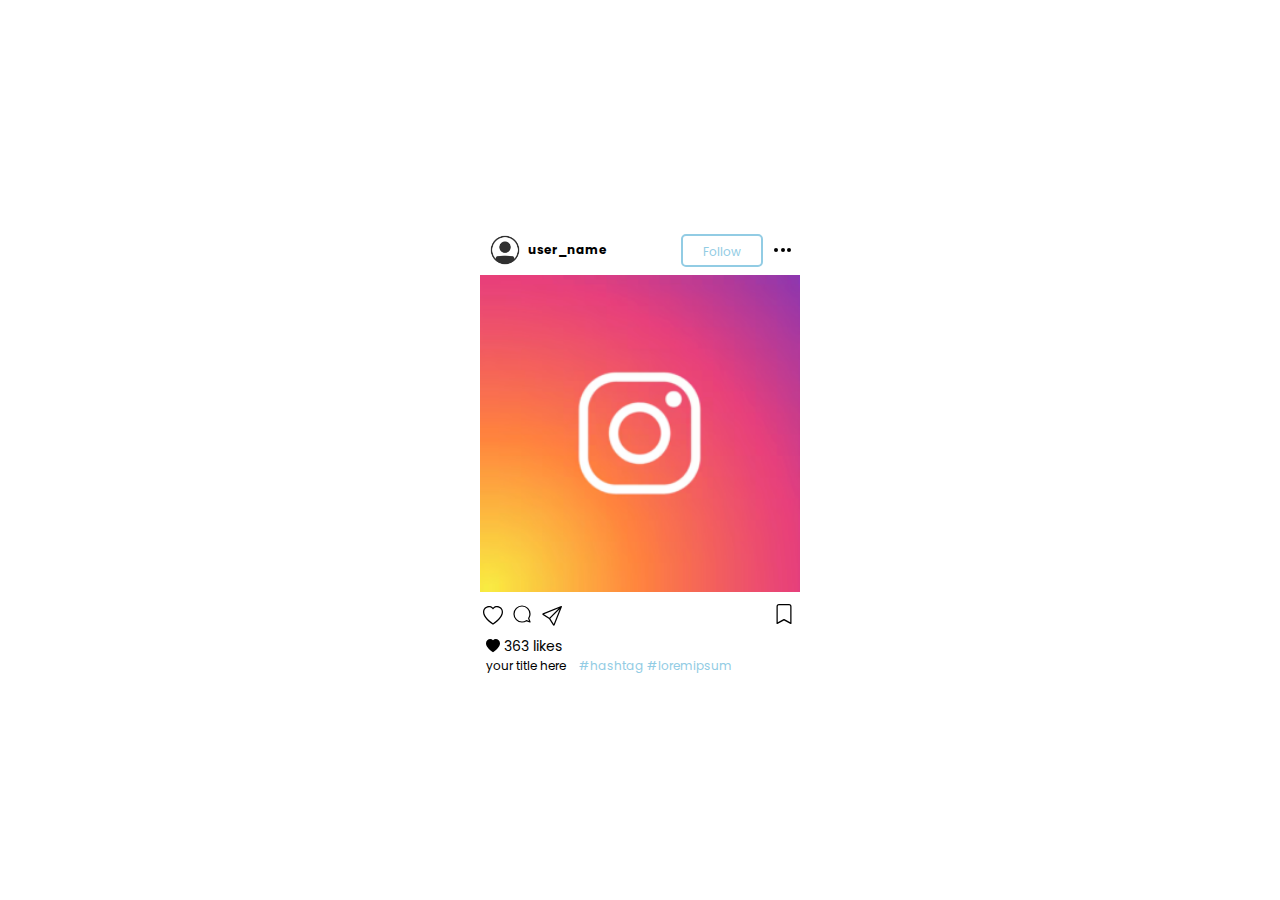
<file: ex02/index.html>
<!DOCTYPE html>
<html lang="en">
<head>
    <meta charset="UTF-8">
    <meta name="viewport" content="width=device-width, initial-scale=1.0">
    <title>Instagram</title>
    <link rel="stylesheet" href="index.css">
</head>
<body>
   <main class="container">
        <section class="user-header">
            <div class="user-infor">
                <img src="img/perfil.png" alt="" width="34">
                <h3>user_name</h3>
            </div>
            <div class="btn-follow">
                <a href="#">Follow</a>
            </div>
            <div class="reticencia">
                <svg xmlns="http://www.w3.org/2000/svg" width="4" height="4" fill="currentColor" class="bi bi-circle-fill" viewBox="0 0 16 16">
                    <circle cx="8" cy="8" r="8"/>
                </svg>
                <svg xmlns="http://www.w3.org/2000/svg" width="4" height="4" fill="currentColor" class="bi bi-circle-fill" viewBox="0 0 16 16">
                    <circle cx="8" cy="8" r="8"/>
                </svg>
                <svg xmlns="http://www.w3.org/2000/svg" width="4" height="4" fill="currentColor" class="bi bi-circle-fill" viewBox="0 0 16 16">
                    <circle cx="8" cy="8" r="8"/>
                </svg>
            </div>
        </section>

        <section class="card">
            <div class="img-box">
                <img src="img/instagram - Copia.png" alt="foto postada" width="320">
            </div>
            <div class="user-visibiliby">
                <div>
                    <svg xmlns="http://www.w3.org/2000/svg" width="20" height="20" fill="currentColor" class="bi bi-heart" viewBox="0 0 16 16">
                        <path d="m8 2.748-.717-.737C5.6.281 2.514.878 1.4 3.053c-.523 1.023-.641 2.5.314 4.385.92 1.815 2.834 3.989 6.286 6.357 3.452-2.368 5.365-4.542 6.286-6.357.955-1.886.838-3.362.314-4.385C13.486.878 10.4.28 8.717 2.01zM8 15C-7.333 4.868 3.279-3.04 7.824 1.143q.09.083.176.171a3 3 0 0 1 .176-.17C12.72-3.042 23.333 4.867 8 15"/>
                    </svg>
                    <svg xmlns="http://www.w3.org/2000/svg" viewBox="0 0 24 24" width="24" height="24" fill="none" stroke="currentColor" stroke-width="1.2" stroke-linecap="round" stroke-linejoin="round">
                        <path d="M4 12c0 4.418 3.582 8 8 8a7.933 7.933 0 0 0 4.35-1.33L20 20l-1.33-3.65A7.933 7.933 0 0 0 20 12c0-4.418-3.582-8-8-8s-8 3.582-8 8z"/>
                      </svg>
                    <svg xmlns="http://www.w3.org/2000/svg" width="20" height="20" fill="currentColor" class="bi bi-send" viewBox="0 0 16 16">
                        <path d="M15.854.146a.5.5 0 0 1 .11.54l-5.819 14.547a.75.75 0 0 1-1.329.124l-3.178-4.995L.643 7.184a.75.75 0 0 1 .124-1.33L15.314.037a.5.5 0 0 1 .54.11ZM6.636 10.07l2.761 4.338L14.13 2.576zm6.787-8.201L1.591 6.602l4.339 2.76z"/>
                    </svg>
                </div>
                <div class="post-save">
                    <svg xmlns="http://www.w3.org/2000/svg" width="20" height="20" fill="currentColor" class="bi bi-bookmark" viewBox="0 0 16 16">
                        <path d="M2 2a2 2 0 0 1 2-2h8a2 2 0 0 1 2 2v13.5a.5.5 0 0 1-.777.416L8 13.101l-5.223 2.815A.5.5 0 0 1 2 15.5zm2-1a1 1 0 0 0-1 1v12.566l4.723-2.482a.5.5 0 0 1 .554 0L13 14.566V2a1 1 0 0 0-1-1z"/>
                    </svg>
                </div>
            </div>
        </section>
        <section class="user-like-box">
            <div class="likey">
                <svg xmlns="http://www.w3.org/2000/svg" width="14" height="14" fill="currentColor" class="bi bi-heart-fill" viewBox="0 0 16 16">
                    <path fill-rule="evenodd" d="M8 1.314C12.438-3.248 23.534 4.735 8 15-7.534 4.736 3.562-3.248 8 1.314"/>
                </svg>
                <span>363 likes</span>
            </div>
            <div class="texto">
                <p>your title here</p>
                <p id="hashtag">#hashtag #loremipsum</p>
            </div>
        </section>
   </main>
</body>
</html>
</file>
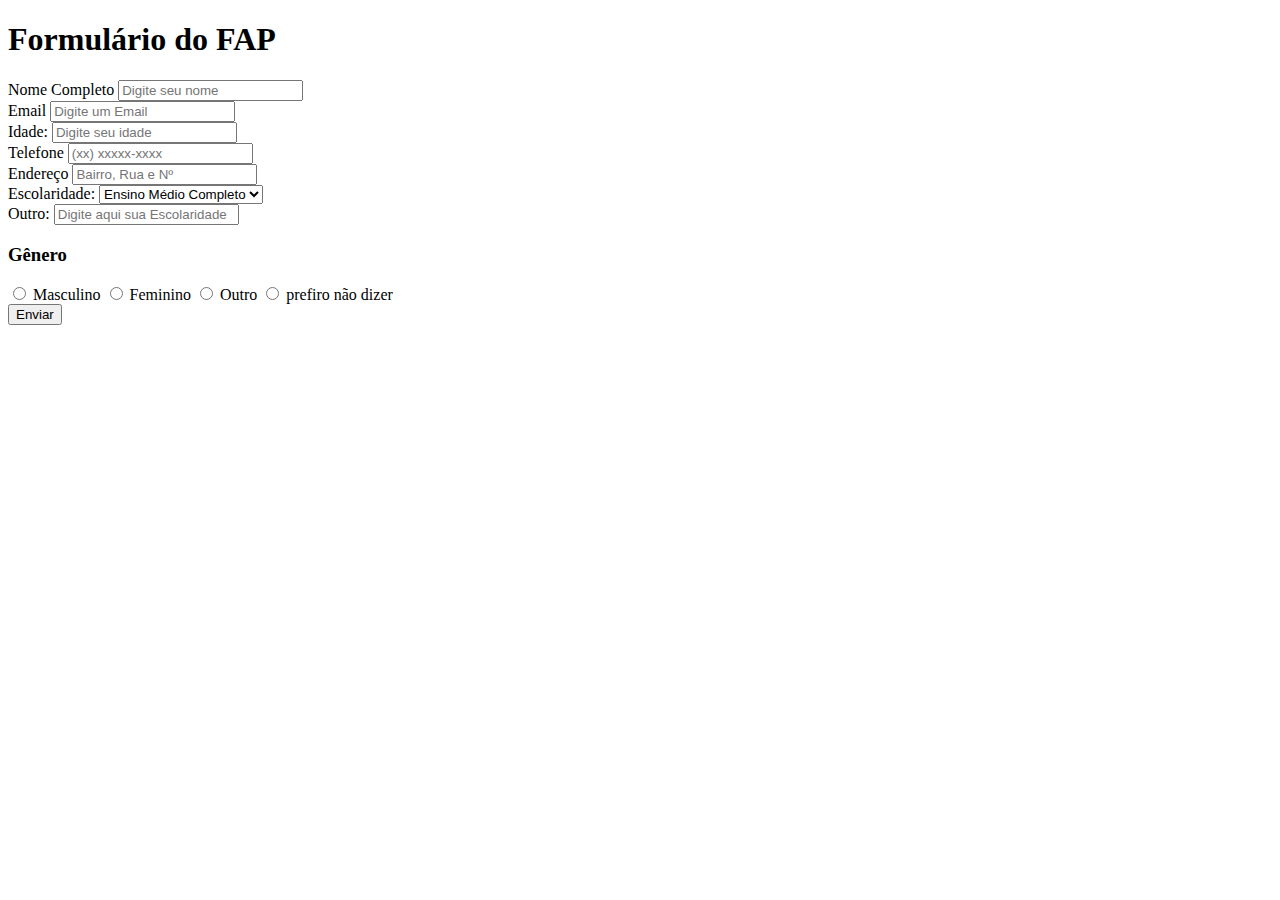
<file: ex03/index.html>
<!DOCTYPE html>
<html lang="en">

<head>
    <meta charset="UTF-8">
    <meta name="viewport" content="width=device-width, initial-scale=1.0">
    <title>Formulário</title>
    <link rel="stylesheet" href="index.css">
    <link rel="shortcut icon" href="img/icons8-formato-96.png" type="image/x-icon">
</head>

<body>
    <main>
        <section class="form">
            <form action="#">
                <div class="title">
                    <h1>Formulário do FAP</h1>
                    <div id="line-title"></div>
                </div>
                <div class="input-grup">
                    <div class="input-box">
                        <label for="name">Nome Completo</label>
                        <input id="name" type="text" placeholder="Digite seu nome">
                    </div>
                    <div class="input-box">
                        <label for="email">Email</label>
                        <input id="email" type="text" placeholder="Digite um Email">
                    </div>
                    <div class="input-box">
                        <label for="idade">Idade:</label>
                        <input id="idade" type="number" placeholder="Digite seu idade">
                    </div>
                    <div class="input-box">
                        <label for="tel">Telefone</label>
                        <input id="tel" type="text" placeholder="(xx) xxxxx-xxxx">
                    </div>
                    <div class="input-box">
                        <label for="Endereco">Endereço</label>
                        <input id="Endereco" type="text" placeholder="Bairro, Rua e Nº">
                    </div>
                </div>
                <div class="selectSchool">
                    <label for="school">Escolaridade:</label>
                    <select name="" id="school">
                        <option value="">Ensino Médio Completo</option>
                        <option value="">Graduação</option>
                        <option value="">Técnico</option>
                        <option value="">Outro</option>
                    </select>
                    <div class="selectSchoolOther">
                        <label for="other">Outro:</label>
                        <input id="other" type="text" placeholder="Digite aqui sua Escolaridade">
                    </div>
                </div>
                <div class="genero-grup">
                    <h3>Gênero</h3>
                    <input type="radio" name="gender" id="masculino">
                    <label for="masculino">Masculino</label>
                    <input type="radio" name="gender" id="feminina">
                    <label for="feminina">Feminino</label>
                    <input type="radio" name="gender" id="otherGender">
                    <label for="otherGender">Outro</label>
                    <input type="radio" name="gender" id="Ndizer">
                    <label for="Ndizer">prefiro não dizer</label>
                </div>
                <div class="btn-send">
                    <button type="submit">Enviar</button>
                </div>
            </form>
        </section>
    </main>
</body>

</html>
</file>
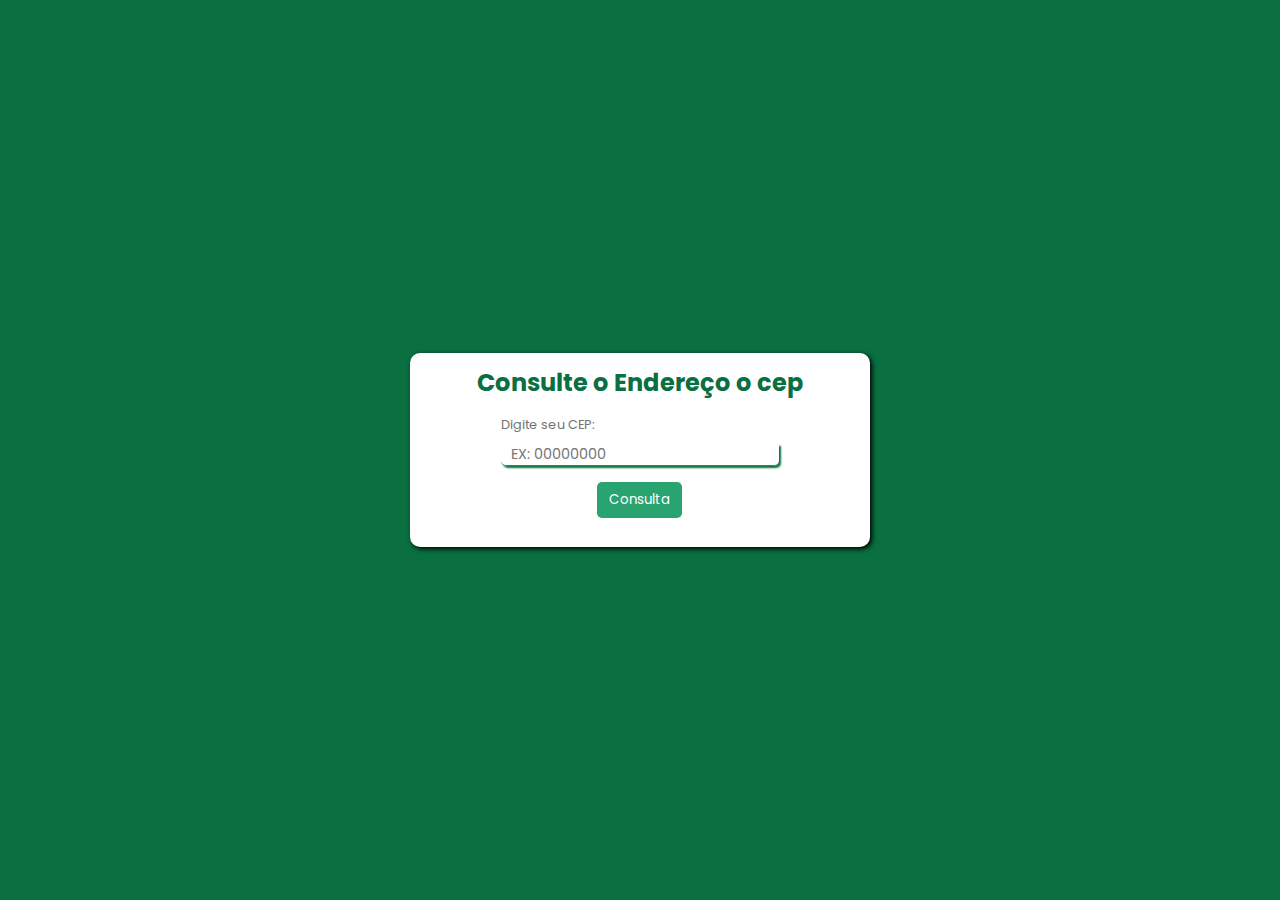
<file: ex06/index.html>
<!DOCTYPE html>
<html lang="en">
<head>
    <meta charset="UTF-8">
    <meta name="viewport" content="width=device-width, initial-scale=1.0">
    <title>Consulta CEP</title>
    <link rel="stylesheet" href="css/index.css">
</head>
<body>
    <main class="container">
        <div class="box">
            <h2>Consulte o Endereço o cep</h2>
            <div class="input-box">
                <label for="cep">Digite seu CEP:</label>
                <input type="text" id="cep" placeholder="EX: 00000000" maxlength="8" required>
            </div>
            <button onclick="cep()">Consulta</button>
            <div class="result" id="result"></div>
        </div>
    </main>

    <script src="js/js.js"></script>
</body>
</html>
</file>
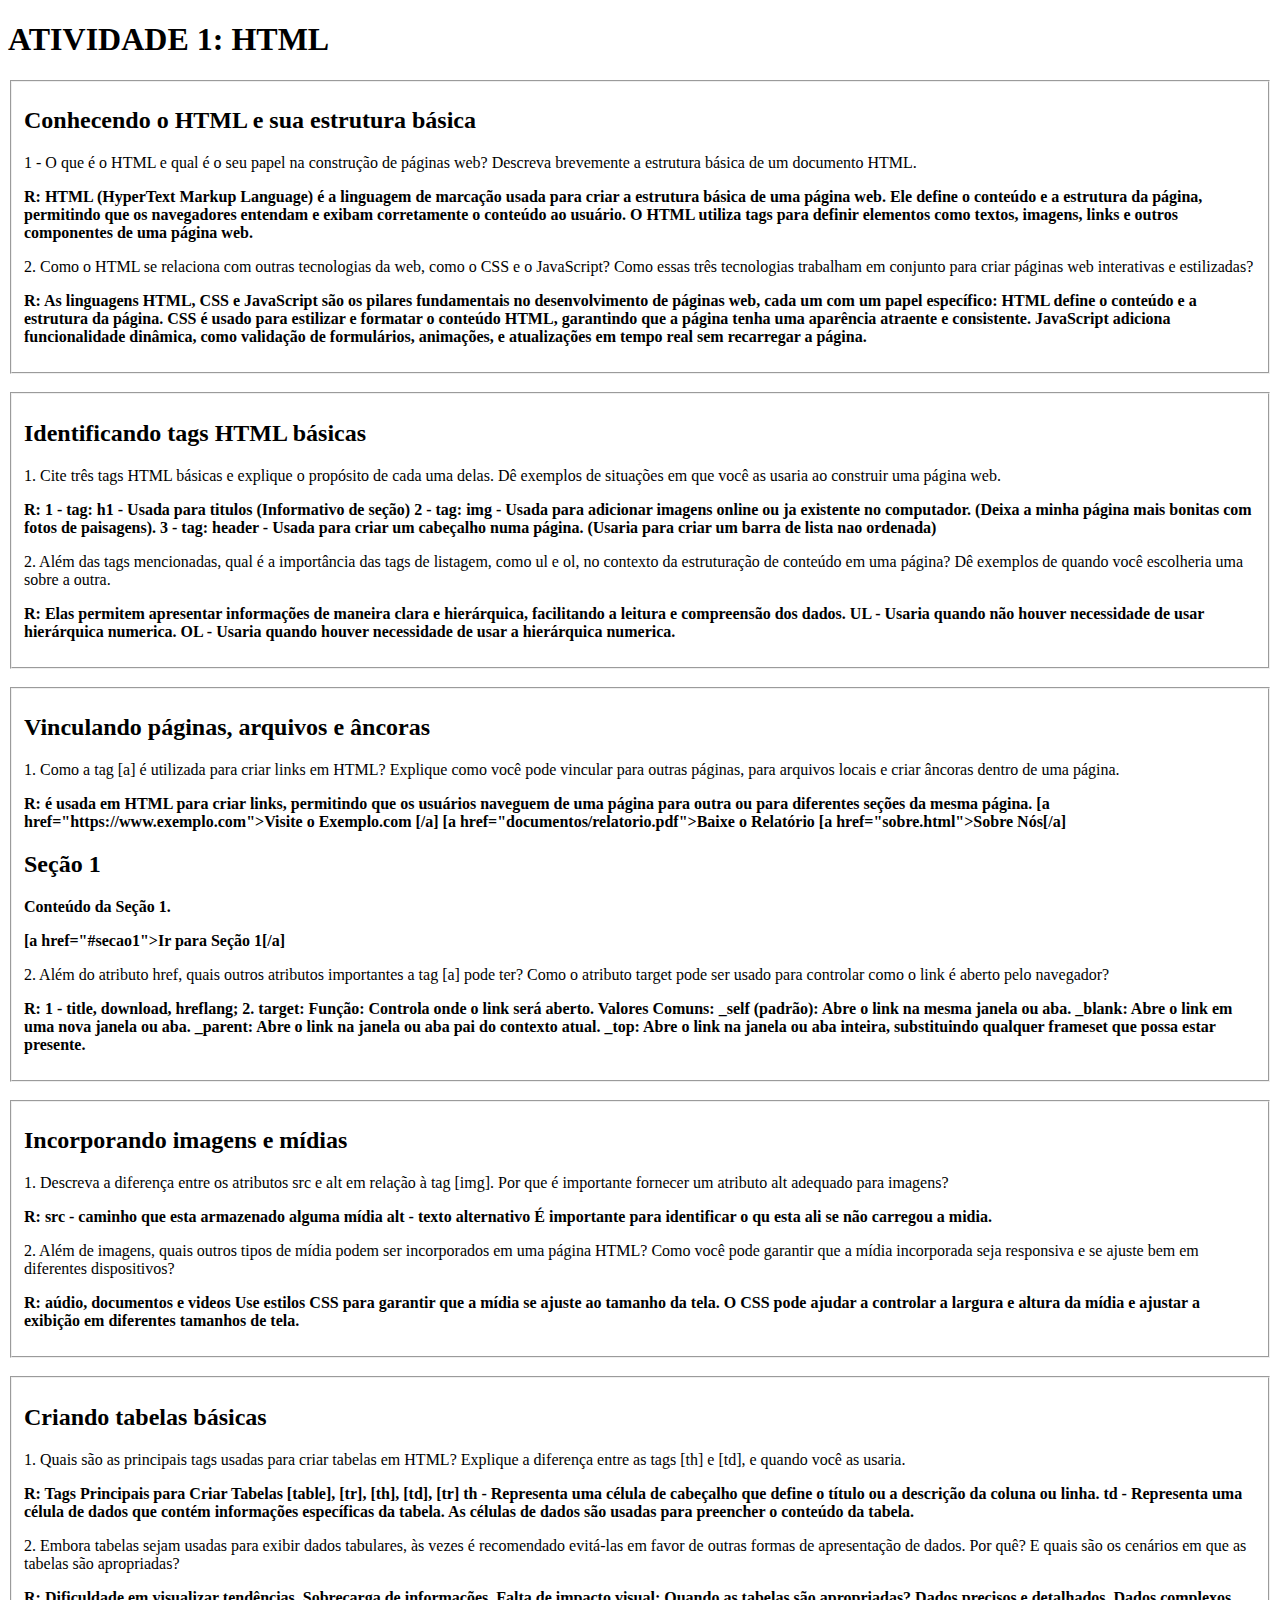
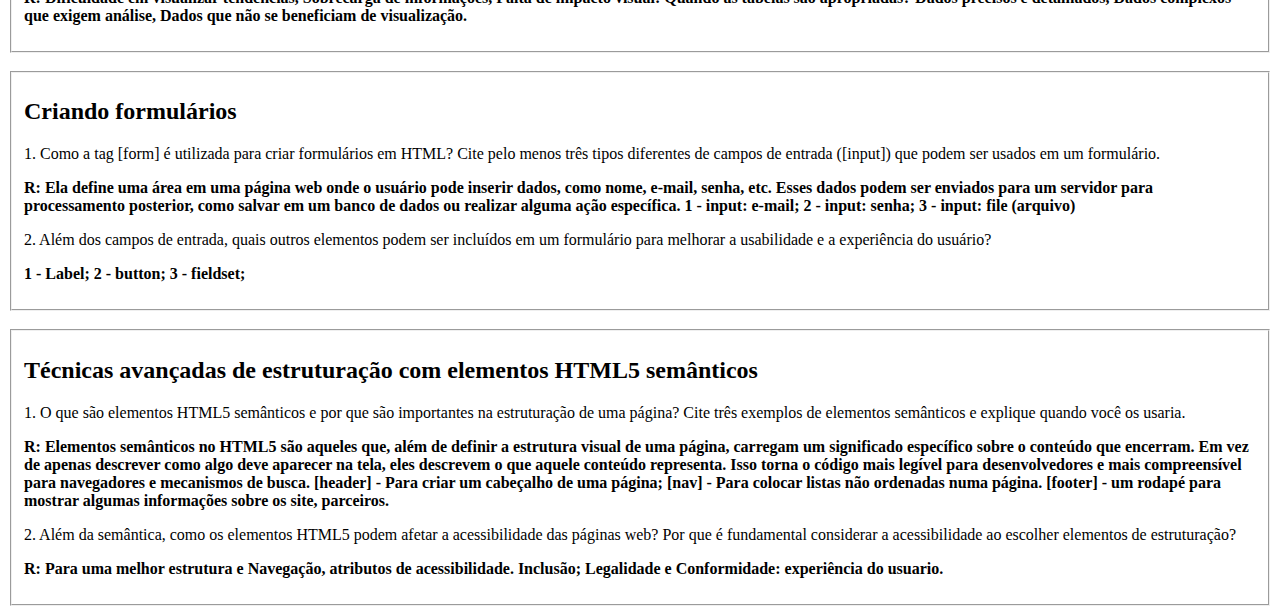
<file: introducao.html>
<!DOCTYPE html>
<html lang="en">
<head>
    <meta charset="UTF-8">
    <meta name="viewport" content="width=device-width, initial-scale=1.0">
    <title>Introdução</title>
</head>
<body>
    <h1>ATIVIDADE 1: HTML</h1>
    <fieldset>

        <h2><strong>Conhecendo o HTML e sua estrutura básica</strong></h2>
        <p>1 - O que é o HTML e qual é o seu papel na construção de páginas web? Descreva brevemente a
            estrutura básica de um documento HTML.</p>
        <p><strong> R: HTML (HyperText Markup Language) é a linguagem de marcação usada para 
            criar a estrutura básica de uma página web. Ele define o conteúdo e a estrutura 
            da página, permitindo que os navegadores entendam e exibam corretamente o conteúdo 
            ao usuário. O HTML utiliza tags para definir elementos como textos, imagens, links e 
            outros componentes de uma página web.</strong></p>
    
        <p>2. Como o HTML se relaciona com outras tecnologias da web, como o CSS e o JavaScript? Como essas
            três tecnologias trabalham em conjunto para criar páginas web interativas e estilizadas?</p>
        
        <p><strong>R: As linguagens HTML, CSS e JavaScript são os pilares fundamentais 
            no desenvolvimento de páginas web, cada um com um papel específico:
            HTML define o conteúdo e a estrutura da página.
            CSS é usado para estilizar e formatar o conteúdo HTML, garantindo que a página tenha uma aparência atraente e consistente.
            JavaScript adiciona funcionalidade dinâmica, como validação de formulários, animações, e atualizações em tempo real sem recarregar a página.</strong></p>
    </fieldset>
    </br>
    <fieldset>
        <h2><strong>Identificando tags HTML básicas</strong></h2>
        <p>1. Cite três tags HTML básicas e explique o propósito de cada uma delas. Dê exemplos de situações em
            que você as usaria ao construir uma página web.</p>
        <p><strong>R: 1 - tag: h1 - Usada para titulos (Informativo de seção)
            2 - tag: img - Usada para adicionar imagens online ou ja existente no computador. (Deixa a minha página mais bonitas com fotos de paisagens).
            3 - tag: header - Usada para criar um cabeçalho numa página. (Usaria para criar um barra de lista nao ordenada)
        </strong></p>
        <p>2. Além das tags mencionadas, qual é a importância das tags de listagem, como ul e ol, no
            contexto da estruturação de conteúdo em uma página? Dê exemplos de quando você escolheria
            uma sobre a outra.</p>
        <p><strong>R: Elas permitem apresentar informações de maneira clara e hierárquica, facilitando a leitura e compreensão dos dados. 
            UL - Usaria quando não houver necessidade de usar hierárquica numerica.
            OL - Usaria quando houver necessidade de usar a hierárquica numerica.
        </strong></p>
    </fieldset>
</br>
    <fieldset>
        <h2><strong>Vinculando páginas, arquivos e âncoras</strong></h2>
        <p>1. Como a tag [a] é utilizada para criar links em HTML? Explique como você pode vincular para outras
            páginas, para arquivos locais e criar âncoras dentro de uma página.</p>
        <p><strong>R: é usada em HTML para criar links, permitindo que os usuários naveguem 
            de uma página para outra ou para diferentes seções da mesma página.
            [a href="https://www.exemplo.com">Visite o Exemplo.com [/a]
            [a href="documentos/relatorio.pdf">Baixe o Relatório</a>
            [a href="sobre.html">Sobre Nós[/a]
            <h2 id="secao1">Seção 1</h2>
            <p>Conteúdo da Seção 1.</p>
            [a href="#secao1">Ir para Seção 1[/a]
        </strong></p>
    
        <p>2. Além do atributo href, quais outros atributos importantes a tag [a] pode ter? Como o atributo
            target pode ser usado para controlar como o link é aberto pelo navegador?</p>
        
        <p><strong> R:
            1 - title, download, hreflang;
            2. target:
            Função: Controla onde o link será aberto.
            Valores Comuns:
            _self (padrão): Abre o link na mesma janela ou aba.
            _blank: Abre o link em uma nova janela ou aba.
            _parent: Abre o link na janela ou aba pai do contexto atual.
            _top: Abre o link na janela ou aba inteira, substituindo qualquer frameset que possa estar presente.</strong></p>
    </fieldset>
</br>
    <fieldset>
        <h2><strong>Incorporando imagens e mídias</strong></h2>
        <p>1. Descreva a diferença entre os atributos src e alt em relação à tag [img]. Por que é importante
            fornecer um atributo alt adequado para imagens?</p>
        <p><strong>R: src - caminho que esta armazenado alguma mídia
            alt - texto alternativo
            É importante para identificar o qu esta ali se não carregou a midia.
        </strong></p>
    
        <p>2. Além de imagens, quais outros tipos de mídia podem ser incorporados em uma página HTML?
            Como você pode garantir que a mídia incorporada seja responsiva e se ajuste bem em diferentes
            dispositivos?</p>
        <p><strong>R: aúdio, documentos e videos
            Use estilos CSS para garantir que a mídia se ajuste ao tamanho da tela. 
            O CSS pode ajudar a controlar a largura e altura da mídia e ajustar a exibição 
            em diferentes tamanhos de tela.
        </strong></p>
    </fieldset>
</br>
    <fieldset>
        <h2><strong>Criando tabelas básicas</strong></h2>
        <p>1. Quais são as principais tags usadas para criar tabelas em HTML? Explique a diferença entre as tags
            [th] e [td], e quando você as usaria.</p>
        <p><strong>R: Tags Principais para Criar Tabelas [table], [tr], [th], [td], [tr]
            th - Representa uma célula de cabeçalho que define o título ou a descrição da coluna ou linha. 
            td - Representa uma célula de dados que contém informações específicas da tabela. As células de dados são usadas para preencher o conteúdo da tabela.
        </strong></p>
    
        <p>2. Embora tabelas sejam usadas para exibir dados tabulares, às vezes é recomendado evitá-las em
            favor de outras formas de apresentação de dados. Por quê? E quais são os cenários em que as
            tabelas são apropriadas?</p>
        <p><strong>R: Dificuldade em visualizar tendências, Sobrecarga de informações, Falta de impacto visual:
            Quando as tabelas são apropriadas?
            Dados precisos e detalhados, Dados complexos que exigem análise, Dados que não se beneficiam de visualização.
        </strong></p>
    </fieldset>
</br>
    <fieldset>
        <h2><strong>Criando formulários</strong></h2>
        <p>1. Como a tag [form] é utilizada para criar formulários em HTML? Cite pelo menos três tipos
            diferentes de campos de entrada ([input]) que podem ser usados em um formulário.</p>
        <p><strong>R: Ela define uma área em uma página web onde o usuário pode inserir dados, 
            como nome, e-mail, senha, etc. Esses dados podem ser enviados para um servidor para 
            processamento posterior, como salvar em um banco de dados ou realizar alguma 
            ação específica.
            1 - input: e-mail;
            2 - input: senha;
            3 - input: file (arquivo)</strong></p>
        <p>2. Além dos campos de entrada, quais outros elementos podem ser incluídos em um formulário para
            melhorar a usabilidade e a experiência do usuário?</p>
        <p><strong>1 - Label;
            2 - button;
            3 - fieldset;
        </strong></p>
    </fieldset>
</br>
    <fieldset>
        <h2><strong>Técnicas avançadas de estruturação com elementos HTML5 semânticos</strong></h2>
        <p>1. O que são elementos HTML5 semânticos e por que são importantes na estruturação de uma
    página? Cite três exemplos de elementos semânticos e explique quando você os usaria.</p>
        <p><strong>R: Elementos semânticos no HTML5 são aqueles que, além de definir a 
            estrutura visual de uma página, carregam um significado específico sobre o conteúdo 
            que encerram. Em vez de apenas descrever como algo deve aparecer na tela, eles 
            descrevem o que aquele conteúdo representa. Isso torna o código mais legível para 
            desenvolvedores e mais compreensível para navegadores e mecanismos de busca.
            [header] - Para criar um cabeçalho de uma página;
            [nav] - Para colocar listas não ordenadas numa página.
            [footer] - um rodapé para mostrar algumas informações sobre os site, parceiros.</strong></p>
    
            <p>2. Além da semântica, como os elementos HTML5 podem afetar a acessibilidade das páginas web? Por
                que é fundamental considerar a acessibilidade ao escolher elementos de estruturação?</p>
            <p><strong>R: Para uma melhor estrutura e Navegação, atributos de acessibilidade.
                    Inclusão;
                    Legalidade e Conformidade:
                    experiência do usuario.
            </strong></p>
    </fieldset>
        
</body>
</html>
</file>
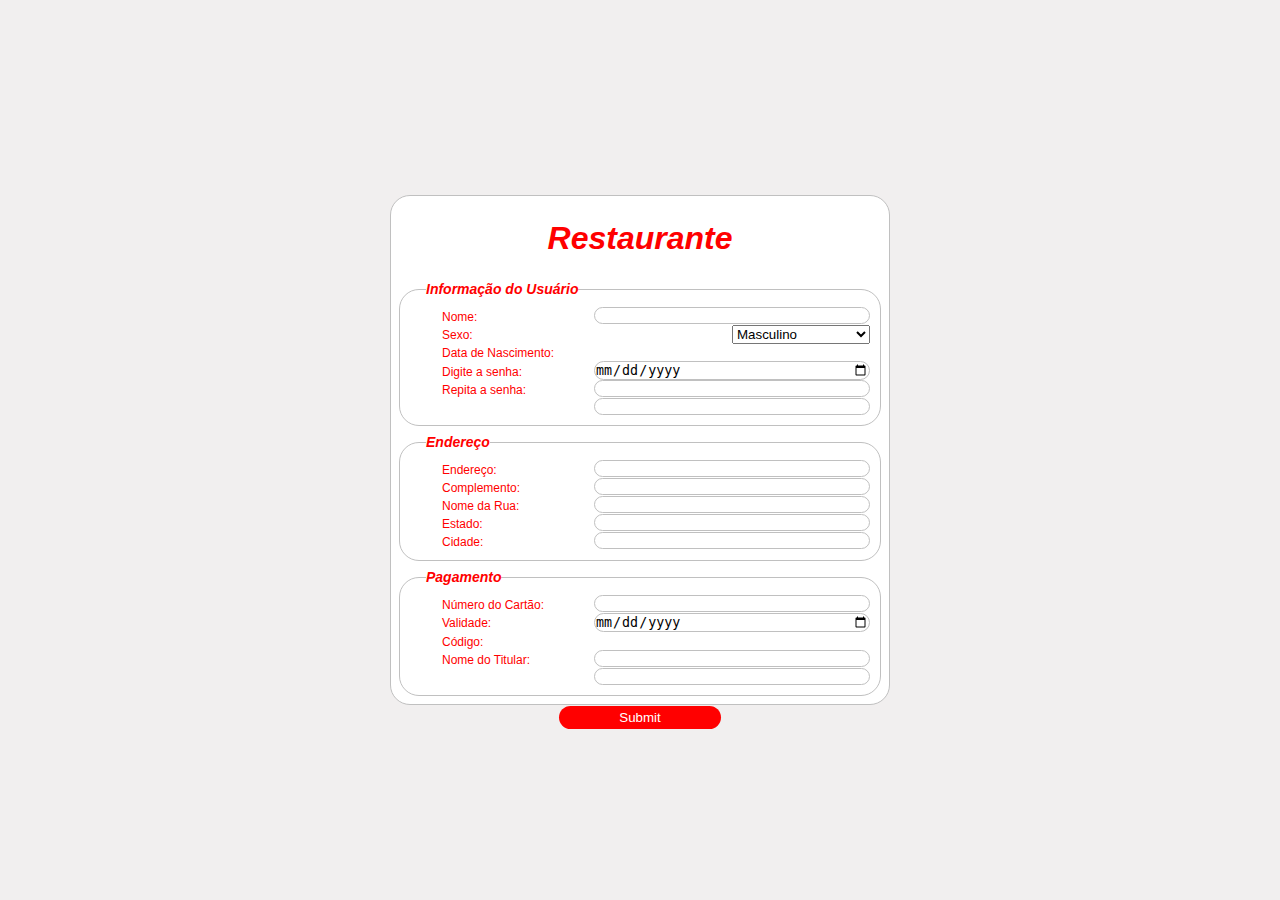
<file: ex05/cadastro.html>
<!DOCTYPE html>
<html lang="en">
<head>
    <meta charset="UTF-8">
    <meta name="viewport" content="width=device-width, initial-scale=1.0">
    <title>Cadastro</title>
    <link rel="stylesheet" href="css/cadastro.css">
</head>
<body>
    <main>
        <section class="container">
            <form action="">
                <div class="title">
                    <h1>Restaurante</h1>
                </div>
                <fieldset class="box-usuario-grup">
                    <legend>Informação do Usuário</legend>
                    <div class="info-usuario-grup">
                        <div class="info-usuario-input">
                            <label for="name">Nome:</label>
                            <input type="text" id="name">
                        </div>
                        <div class="info-usuario-input">
                            <label for="gener">Sexo:</label>
                            <select name="" id="gener">
                                <option value="">Masculino</option>
                                <option value="">Feminino</option>
                            </select>
                        </div>
                        <div class="info-usuario-input">
                            <label for="nascimento">Data de Nascimento:</label>
                            <input type="date" id="nascimento">
                        </div>
                        <div class="senha">
                            <div class="info-usuario-input">
                                <label for="senha">Digite a senha:</label>
                                <input type="password" id="senha">
                            </div>
                            <div class="info-usuario-input">
                                <label for="senhaRepita">Repita a senha:</label>
                                <input type="password" id="senhaRepita">
                            </div>
                        </div>
                    </div>
                </fieldset>
    
                <fieldset class="box-usuario-grup">
                    <legend>Endereço</legend>
                    <div class="info-usuario-grup">
                        <div class="info-usuario-input">
                            <label for="endereco">Endereço:</label>
                            <input type="text" id="endereco">
                        </div>
                        <div class="info-usuario-input">
                            <label for="complemento">Complemento:</label>
                            <input type="text" id="complemento">
                        <div class="info-usuario-input">
                            <label for="nameRua">Nome da Rua:</label>
                            <input type="txt" id="nameRua">
                        </div>
                        <div class="info-usuario-input">
                            <label for="estado">Estado:</label>
                            <input type="txt" id="estado">
                        </div>
                        <div class="info-usuario-input">
                            <label for="cidade">Cidade:</label>
                            <input type="txt" id="cidade">
                        </div>
                    </div>
                </fieldset>
    
                <fieldset class="box-usuario-grup">
                    <legend>Pagamento</legend>
                    <div class="info-usuario-grup">
                        <div class="info-usuario-input">
                            <label for="endereco">Número do Cartão:</label>
                            <input type="number" id="endereco">
                        </div>
                        <div class="info-usuario-input">
                            <label for="complemento">Validade:</label>
                            <input type="date" id="complemento">
                        <div class="pagamento">
                            <div class="info-usuario-input">
                                <label for="nameRua">Código:</label>
                                <input type="number" id="nameRua">
                            </div>
                            <div class="info-usuario-input">
                                <label for="estado">Nome do Titular:</label>
                                <input type="txt" id="estado">
                            </div>
                        </div>
                    </div>
                </fieldset>
                <div class="btn">
                    <button type="submit">Submit</button>
                </div>
            </form>
        </section>
    </main>
</body>
</html>
</file>
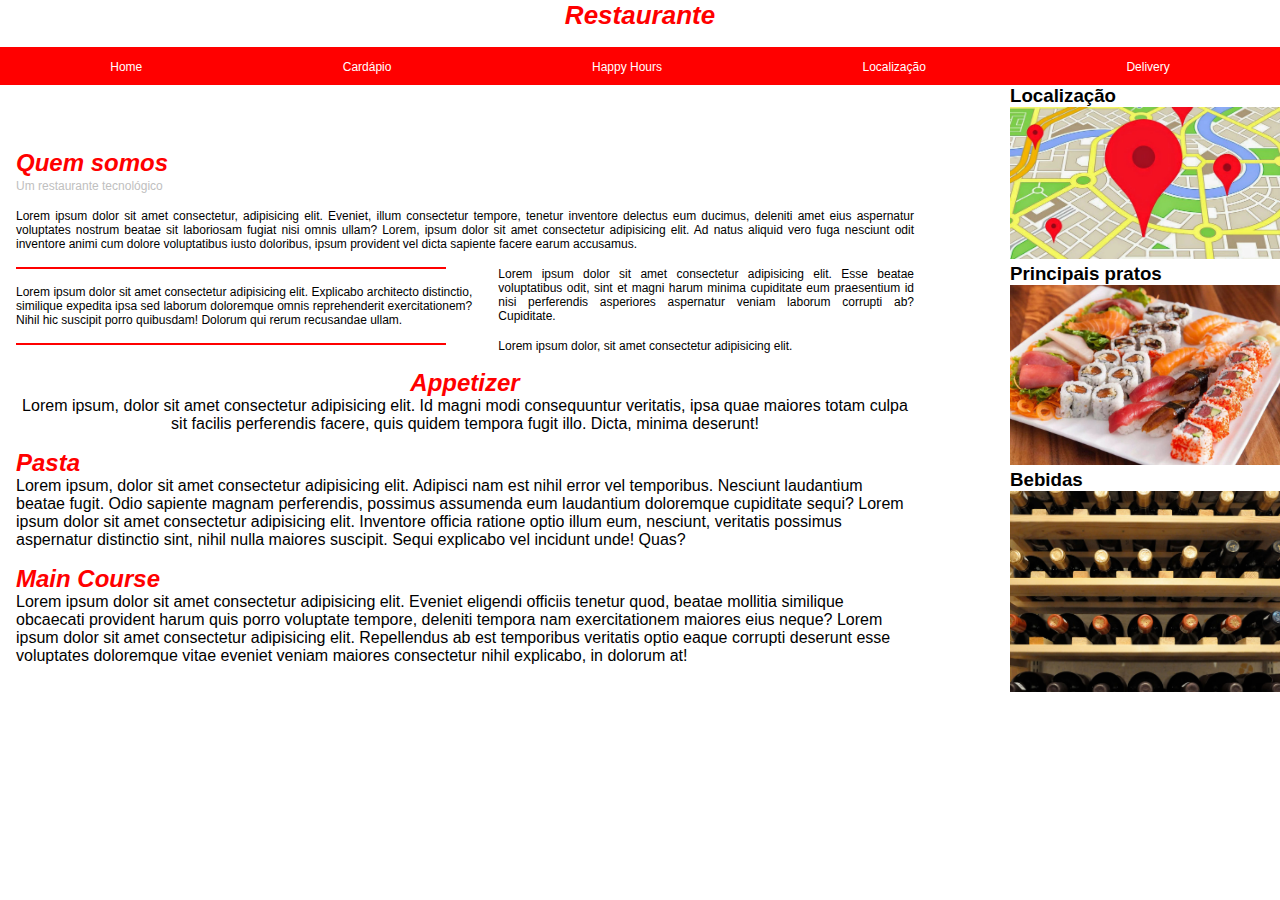
<file: ex05/landingPagge.html>
<!DOCTYPE html>
<html lang="en">
<head>
    <meta charset="UTF-8">
    <meta name="viewport" content="width=device-width, initial-scale=1.0">
    <title>Home</title>
    <link rel="stylesheet" href="css/landingPage.css">
</head>
<body>
    <div class="title">Restaurante</div>
    <header class="cabecalho">
        <ul class="navbar">
            <li><a href="#">Home</a></li>
            <li><a href="#">Cardápio</a></li>
            <li><a href="#">Happy Hours</a></li>
            <li><a href="#">Localização</a></li>
            <li><a href="#">Delivery</a></li>
        </ul>
    </header>
    <main>
        <section class="lef-group">
            <div class="titleSecond">
                <h2>Quem somos</h2>
                <p>Um restaurante tecnológico</p>
            </div>
            <div class="txtOne">
                <p>
                    Lorem ipsum dolor sit amet consectetur, adipisicing elit. Eveniet, illum consectetur tempore, tenetur inventore delectus eum ducimus, deleniti amet eius aspernatur voluptates nostrum beatae sit laboriosam fugiat nisi omnis ullam?
                    Lorem, ipsum dolor sit amet consectetur adipisicing elit. Ad natus aliquid vero fuga nesciunt odit inventore animi cum dolore voluptatibus iusto doloribus, ipsum provident vel dicta sapiente facere earum accusamus.
                </p>
            </div>
            <div class="txt-group">
                <div class="txt-box">
                    <div class="line1"></div>
                    <p id="txtOne">
                        Lorem ipsum dolor sit amet consectetur adipisicing elit. Explicabo architecto distinctio, similique expedita ipsa sed laborum doloremque omnis reprehenderit exercitationem? Nihil hic suscipit porro quibusdam! Dolorum qui rerum recusandae ullam.
                    </p>
                    <div class="line1"></div>
                </div>
                <div class="txt-box">
                    <p id="txtTwo">
                        Lorem ipsum dolor sit amet consectetur adipisicing elit. Esse beatae voluptatibus odit, sint et magni harum minima cupiditate eum praesentium id nisi perferendis asperiores aspernatur veniam laborum corrupti ab? Cupiditate.
                    </p>
                    <p id="txtThree">
                        Lorem ipsum dolor, sit amet consectetur adipisicing elit. 
                    </p>
                </div>
            </div>
            <div class="txt-group1">
                <div id="titleThree">
                    <h2>Appetizer</h2>
                    <p>Lorem ipsum, dolor sit amet consectetur adipisicing elit. Id magni modi consequuntur veritatis, ipsa quae maiores totam culpa sit facilis perferendis facere, quis quidem tempora fugit illo. Dicta, minima deserunt!</p>
                </div>
                <div class="pasta">
                    <h2>Pasta</h2>
                    <p>
                        Lorem ipsum, dolor sit amet consectetur adipisicing elit. Adipisci nam est nihil error vel temporibus. Nesciunt laudantium beatae fugit. Odio sapiente magnam perferendis, possimus assumenda eum laudantium doloremque cupiditate sequi?
                        Lorem ipsum dolor sit amet consectetur adipisicing elit. Inventore officia ratione optio illum eum, nesciunt, veritatis possimus aspernatur distinctio sint, nihil nulla maiores suscipit. Sequi explicabo vel incidunt unde! Quas?
                    </p>
                </div>
                <div class="mainCourse">
                    <h2>Main Course</h2>
                    <p>
                        Lorem ipsum dolor sit amet consectetur adipisicing elit. Eveniet eligendi officiis tenetur quod, beatae mollitia similique obcaecati provident harum quis porro voluptate tempore, deleniti tempora nam exercitationem maiores eius neque?
                        Lorem ipsum dolor sit amet consectetur adipisicing elit. Repellendus ab est temporibus veritatis optio eaque corrupti deserunt esse voluptates doloremque vitae eveniet veniam maiores consectetur nihil explicabo, in dolorum at!
                    </p>
                </div>
            </div>
        </section>

        <section class="right-group">
            <div class="img-box">
                <h3>Localização</h3>
                <img src="img/google-maps.jpg" alt="Localização pelo google maps">
            </div>
            <div class="img-box">
                <h3>Principais pratos</h3>
                <img src="img/comida.jpg" alt="comida">
            </div>
            <div class="img-box"></div>
                <h3>Bebidas</h3>
                <img src="img/adega-vinho.jpg" alt="bebidas">
            </div>
        </section>
    </main>
</body>
</html>
</file>
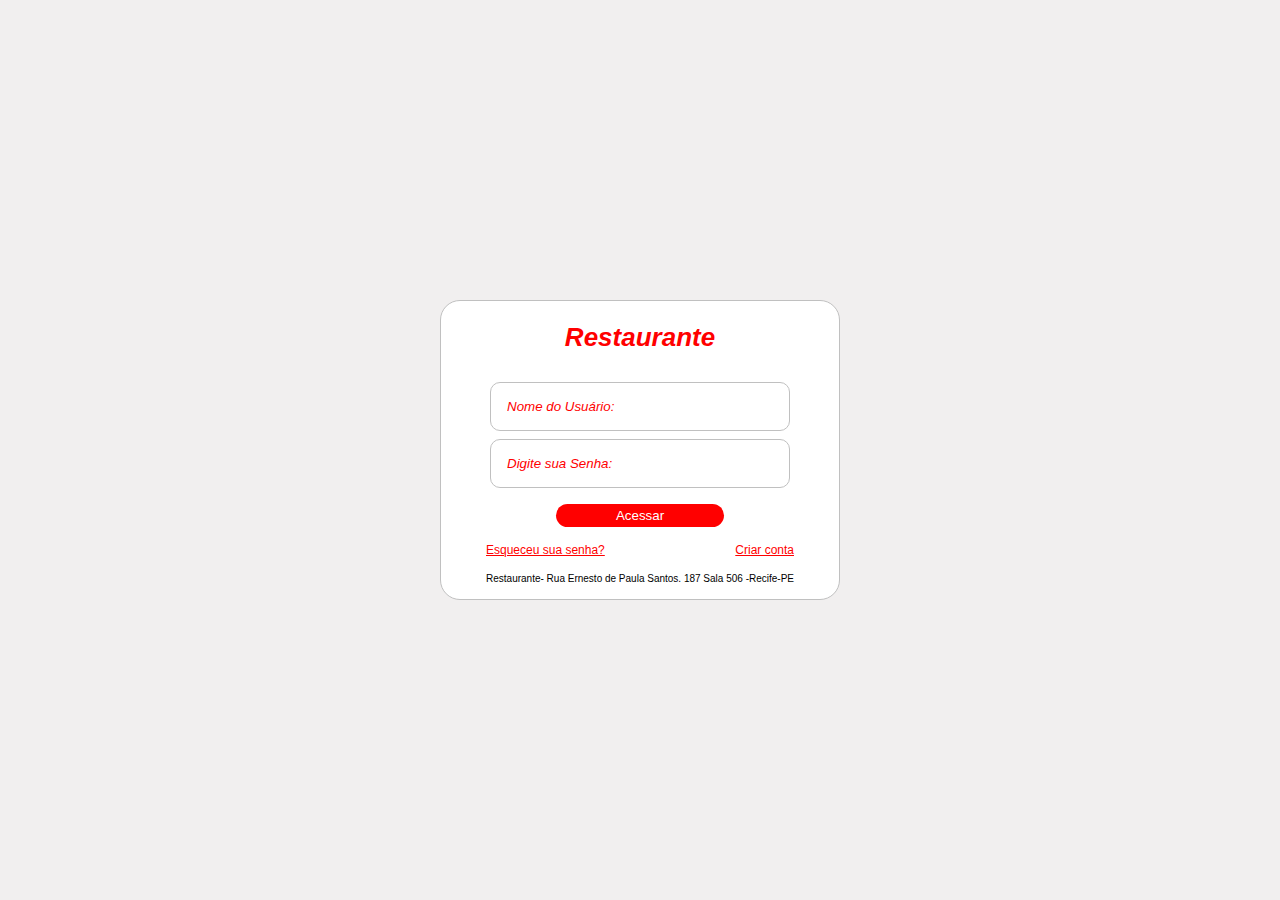
<file: ex05/login.html>
<!DOCTYPE html>
<html lang="en">
<head>
    <meta charset="UTF-8">
    <meta name="viewport" content="width=device-width, initial-scale=1.0">
    <title>Login</title>
    <link rel="stylesheet" href="css/login.css">
</head>
<body>
    <main>
        <section>
            <form action="" class="form">
                <div class="title">Restaurante</div>
                <div class="input-group">
                    <input type="text" placeholder="Nome do Usuário:">
                    <input type="password" placeholder="Digite sua Senha:">
                </div>
                <div class="btn-group">
                    <button type="submit">Acessar</button>
                    <div class="btn-box">
                        <a href="#">Esqueceu sua senha?</a>
                        <a href="#">Criar conta</a>
                    </div>
                <div class="endereco">
                    <p>
                        Restaurante- Rua Ernesto de Paula Santos. 187 Sala 506 -Recife-PE
                    </p>
                </div>
            </form>
        </section>
    </main>
</body>
</html>
</file>
<file: ex02/index.css>
@import url('https://fonts.googleapis.com/css2?family=Poppins:ital,wght@0,100;0,200;0,300;0,400;0,500;0,600;0,700;0,800;0,900;1,100;1,200;1,300;1,400;1,500;1,600;1,700;1,800;1,900&display=swap');
* {
    padding: 0;
    margin: 0;
    box-sizing: border-box;
    font-family: "Poppins", sans-serif;
}
body {
    width: 100%;
    height: 100vh;
    display: flex;
    justify-content: center;
    align-items: center;
}
.user-header{
    display: flex;
    justify-content: space-between;
    align-items: center;
    padding: 0.5rem;
}
.user-header .user-infor {
    display: flex;
    justify-content: center;
    align-items: center;
}
.user-header .user-infor h3 {
    font-size: 12px;
    padding-left: 0.4rem;
}
.user-header .btn-follow {
    background-color: transparent;
    border: 2px solid #92cce4;
    padding: 2px 20px 2px 20px;
    border-radius: 5px;
    cursor: pointer;
    margin-left: 4rem;
}
.user-header .btn-follow a {
    color: #92cce4;
    font-size: 12px;
    text-decoration: none;
}
.user-header .reticencia {
   display: flex;
   align-items: center;
}
.user-header .reticencia svg {
    margin: 0.07rem;
}

.card .user-visibiliby{
    display: flex;
    align-items: center;
    justify-content: space-between;
    padding: 0.2rem;
}
.card .user-visibiliby svg {
    margin-right: 0.2rem;
}
.user-like-box {
    align-items: center;
    margin-left: 0.4rem;

}

.user-like-box p{
    font-size: 12px;
    margin-right: 0.8rem;
}
.user-like-box .texto {
    display: flex;
    align-items: center;
}
.user-like-box span {
    font-size: 14px;
}
p#hashtag {
    color: #92cce4;
}
.user-like-box .likey {
    display: flex;
    align-items: center;
}
.user-like-box .likey svg {
    margin-right: 0.2rem;
}
</file>
<file: ex03/index.css>
/* @import url('https://fonts.cdnfonts.com/css/freeuniversal');
* {
    padding: 0; margin: 0;
    box-sizing: border-box;
    font-family: 'FreeUniversal', sans-serif;
}

body {
    display: flex;
    justify-content: center;
    align-items: center;
    width: 100%;
    height: 100vh;
    background-color: #b0acf5;
}

.form {
    background-color: white;
    border-radius: 10px;
    box-shadow: 5px 5px 16px rgb(51, 44, 44);
    width: 440px;
    height: 340px;
}

.form form {
    display: flex;
    justify-content: center;
    align-items: center;
} */
</file>
<file: ex06/css/index.css>
@import url('https://fonts.googleapis.com/css2?family=Poppins:ital,wght@0,100;0,200;0,300;0,400;0,500;0,600;0,700;0,800;0,900;1,100;1,200;1,300;1,400;1,500;1,600;1,700;1,800;1,900&display=swap');

* {
    margin: 0;
    padding: 0;
    box-sizing: border-box;
    font-family: "Poppins", serif;
}

.container {
    display: flex;
    justify-content: center;
    align-items: center;
    height: 100vh;
    background-color: #0a6f41;
}

.container .box {
    display: flex;
    align-items: center;
    flex-direction: column;
    gap: 1em;
    background-color: white;
    width: 36%;
    border-radius: 10px;
    box-shadow: 2px 2px 5px black;
}

.container .box h2 {
    font-size: 1.5em;
    color: #0a6f41;
    margin-top: .5em;
}
.input-box {
    display: flex;
    flex-direction: column;
    gap: .6em;

}
.container .box .input-box label {
    font-size: .8em;
    color: #747272;
}
.container .box input {
    outline: none;
    border: none;
    border-bottom: 1px solid #1f9261;
    border-bottom-left-radius: 5px;
    border-bottom-right-radius: 5px;
    text-indent: 10px;
    background-color: transparent;
    box-shadow: 2px 2px 2px #0a6f41;
    font-size: .9em;
}

.container .box button {
    cursor: pointer;
    padding: 8px 12px;
    border-radius: 5px;
    background-color: #29a471;
    color: white;
    border: 0;
}

.result {
    font-size: .8em;
    margin-bottom: 1em;
}

.result span {
    color:  #d63d47;
}
</file>
<file: ex05/css/cadastro.css>
* {
    margin: 0;
    padding: 0;
    box-sizing: border-box;
}
body {
    color: red;
    font-family: Arial, Helvetica, sans-serif;
    display: flex;
    justify-content: center;
    align-items: center;
    flex-direction: column;
    height: 100vh;
    background-color: rgba(203, 197, 197, 0.272);
}
.container {
    width: 500px;
    height: 510px;
    border-radius: 20px;
    border: 1px solid rgb(192, 192, 192);
    background-color: white;
}

.container .title {
    display: flex;
    justify-content: center;
    align-items: center;
    margin: 1.5rem;
    font-style: italic;
}
.container fieldset {
    border: 1px solid rgb(192, 192, 192);
    border-radius: 20px;
    margin: 0.5rem;
    padding: 10px;
}
.container legend {
    font-style: italic;
    font-size: 14px;
    margin-left: 1rem;
    font-weight: 600;
} 

.container .box-usuario-grup .info-usuario-grup label{
    font-size: 12px;
    margin-left: 2rem;
}

.container .box-usuario-grup .info-usuario-grup .info-usuario-input input {
    border-radius: 10px;
    border: 1px solid rgb(192, 192, 192);
    float: right;
    width: 60%;
}

.container .box-usuario-grup .info-usuario-grup .info-usuario-input select {
    float: right;
    width: 30%;
}

.container .senha {
    margin-top: 1px;
}

.pagamento {
    margin-top: 1px;
}
.btn {
    display: flex;
    justify-content: center;
    align-items: center;
    margin-top: 10px;
}
.btn button{
    background-color: red;
    color: white;
    border: 0;
    padding: 4px 60px 4px 60px;
    border-radius: 20px;
    cursor: pointer;
}
</file>
<file: ex05/css/landingPage.css>
* {
    padding: 0; margin: 0;
    box-sizing: border-box;
}
body {
    font-family: Arial, Helvetica, sans-serif;
}
main {
    display: flex;
    align-items: center;
    gap: 6rem;
}
.title {
    display: grid;
    place-items: center;
    color: red;
    font-size: 26px;
    font-style: italic;
    font-weight: 600;
}
.navbar {
    display: flex;
    justify-content: space-around;
    align-items: center;
    background-color: red;
    padding: 10px;
    margin-top: 1rem;
}
.navbar li {
    list-style: none;
}
.navbar li a {
    color: white;
    text-decoration: none;
    font-size: 12px;
}
.lef-group .titleSecond {
    color: rgb(192, 192, 192);
    margin: 2rem 0 0 1rem;
    font-size: 12px;
}
.lef-group .titleSecond h2{
    color: red;
    font-size: 24px;
    font-style: italic;
    margin-bottom: 2px;
    font-weight: 800;
}
.lef-group .txtOne {
    text-align: justify;
    font-size: 12px;
    margin: 1rem 0 0 1rem;
}
.lef-group .txt-group .line1 {
    border: 1px solid red;
    width: 430px;
    height: 2px;
    margin: 1rem 0 0 1rem;
    background-color: red;
}

.lef-group .txt-group {
    display: flex;
    gap: 10px;
}
.txt-group #txtOne {
    font-size: 12px;
    text-align: justify;
    margin: 1rem 0 0 1rem;
}
.txt-box #txtTwo, #txtThree{
    font-size: 12px;
    margin: 1rem 0 0 1rem;
    text-align: justify;
}
.txt-group1 {
    display: flex;
    flex-direction: column;
    gap: 1rem;
    margin: 1rem 0 0 1rem;
}
.txt-group1 h2 {
    font-style: italic;
    color: red;
    font-size: 24px;

}
.txt-group1 #titleThree {
    text-align: center;
}

.right-group img{
    max-width: 30vh;
}
</file>
<file: ex05/css/login.css>
* {
    padding: 0;
    margin: 0;
    box-sizing: border-box;
}

body {
    display: flex;
    justify-content: center;
    align-items: center;
    height: 100vh;
    color: red;
    font-family: Arial, Helvetica, sans-serif;
    background-color: rgba(203, 197, 197, 0.272);
}

.form {
    display: flex;
    justify-content: center;
    align-items: center;
    flex-direction: column;
    background-color: white;
    border: 1px solid rgb(192, 192, 192);
    border-radius: 20px;
    width: 400px;
    height: 300px;
    gap: 1rem;
}
.form  .title {
    font-size: 26px;
    font-weight: 600;
    font-style: italic;
    margin-top: 6px;
}

.input-group {
    display: flex;
    flex-direction: column;
    gap: 0.5rem;
    margin-top: 0.8rem;
}

.input-group input {
    padding: 16px;
    border-radius: 10px;
    border: 1px solid rgb(192, 192, 192);
    width: 300px;
}
input::placeholder {
    color: red;
    font-style: italic;
}
input:focus-visible {
    outline: none;
    border: 1px solid red;
}
.form .btn-group {
    text-align: center;
}
.form .btn-group button {
    background-color: red;
    color: white;
    border: none;
    cursor: pointer;
    padding: 4px 60px 4px 60px;
    border-radius: 20px;
}
.form .btn-box {
    display: flex;
    align-items: center;
    justify-content: space-between;
    margin-top: 1rem;
}
.form .btn-box a {
    font-size: 12px;
    color: red;
}
.endereco p {
    font-size: 10px;
    color: black;
    margin-top: 1rem;
}
</file>
